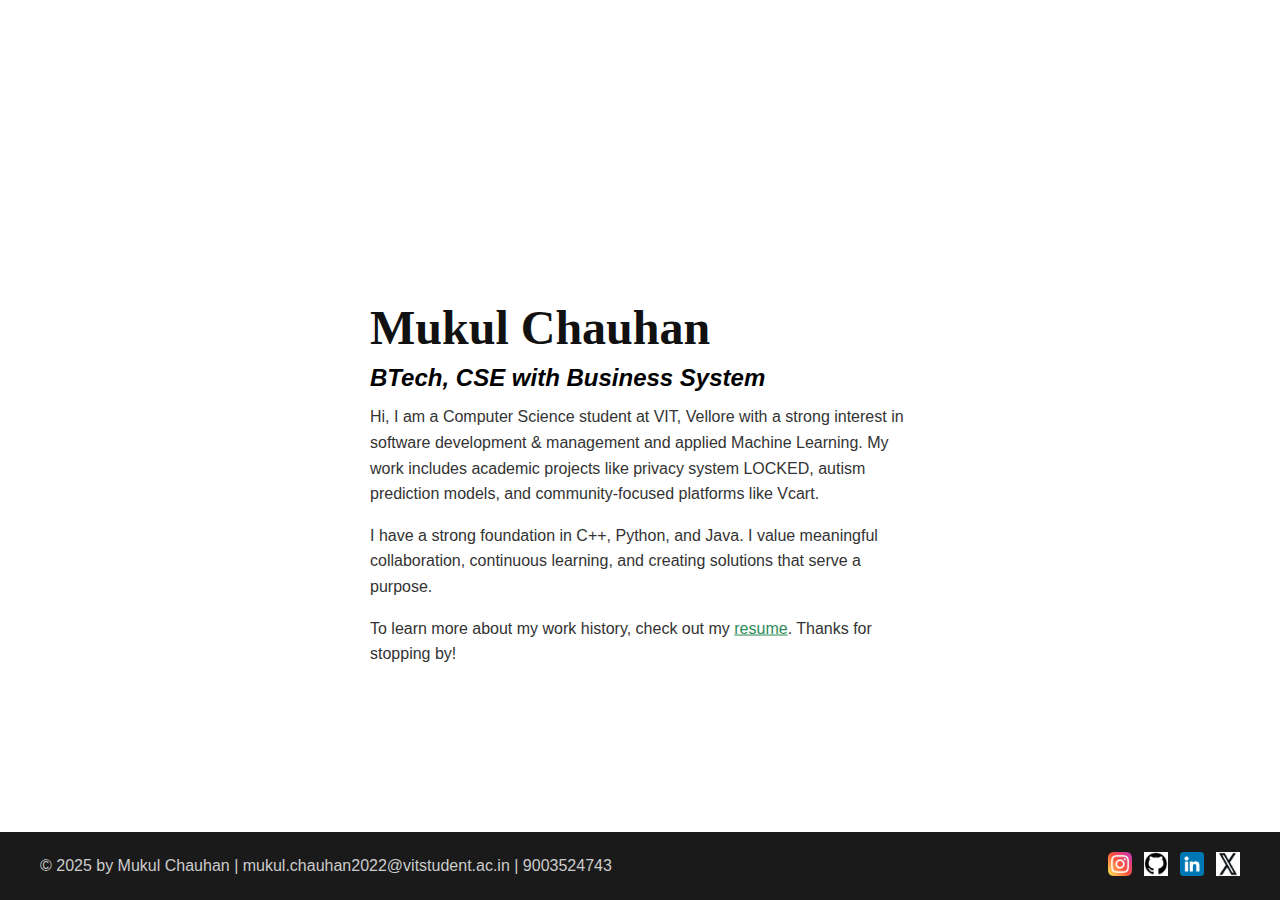
<file: index.html>
<!DOCTYPE html>
<html lang="en">
<head>
  <meta charset="UTF-8" />
  <meta name="viewport" content="width=device-width, initial-scale=1.0"/>
  <title>Mukul Chauhan - 22BBS0125</title>
  <link rel="stylesheet" href="style.css" />
</head>

<body>

  <div class="hero">
    <div class="content">
      <h1>Mukul Chauhan</h1>
      <h2>BTech, CSE with Business System</h2>
      <p>
        Hi, I am a Computer Science student at VIT, Vellore with a strong interest
        in software development & management and applied Machine Learning.
        My work includes academic projects like privacy system LOCKED, autism
        prediction models, and community-focused platforms like Vcart.
      </p>
      <p>
        I have a strong foundation in C++, Python, and Java. I value meaningful
        collaboration, continuous learning, and creating solutions that serve a
        purpose.
      </p>
      <p>
        To learn more about my work history, check out my
        <a href="resume.html">resume</a>. Thanks for stopping by!
      </p>
    </div>
  </div>

  <footer>
    <div class="footer-left">
      <p>
        © 2025 by Mukul Chauhan |
        <a href="mailto:mukul.chauhan2022@vitstudent.ac.in">mukul.chauhan2022@vitstudent.ac.in</a>
        | 9003524743
      </p>
    </div>
    <ul class="socials footer-right">
      <li>
        <a href="https://www.instagram.com/mukul_814/" target="_blank">
          <img src="instagram.png" alt="Instagram">
        </a>
      </li>
      <li>
        <a href="https://github.com/Mukul814" target="_blank">
          <img src="github" alt="GitHub">
        </a>
      </li>
      <li>
        <a href="https://www.linkedin.com/in/mukul-chauhan-92769a319/" target="_blank">
          <img src="linkedin.png" alt="LinkedIn">
        </a>
      </li>
      <li>
        <a href="https://x.com/MukulChauhan814" target="_blank">
          <img src="twitter.png" alt="Twitter">
        </a>
      </li>
    </ul>
  </footer>

</body>
</html>
</file>
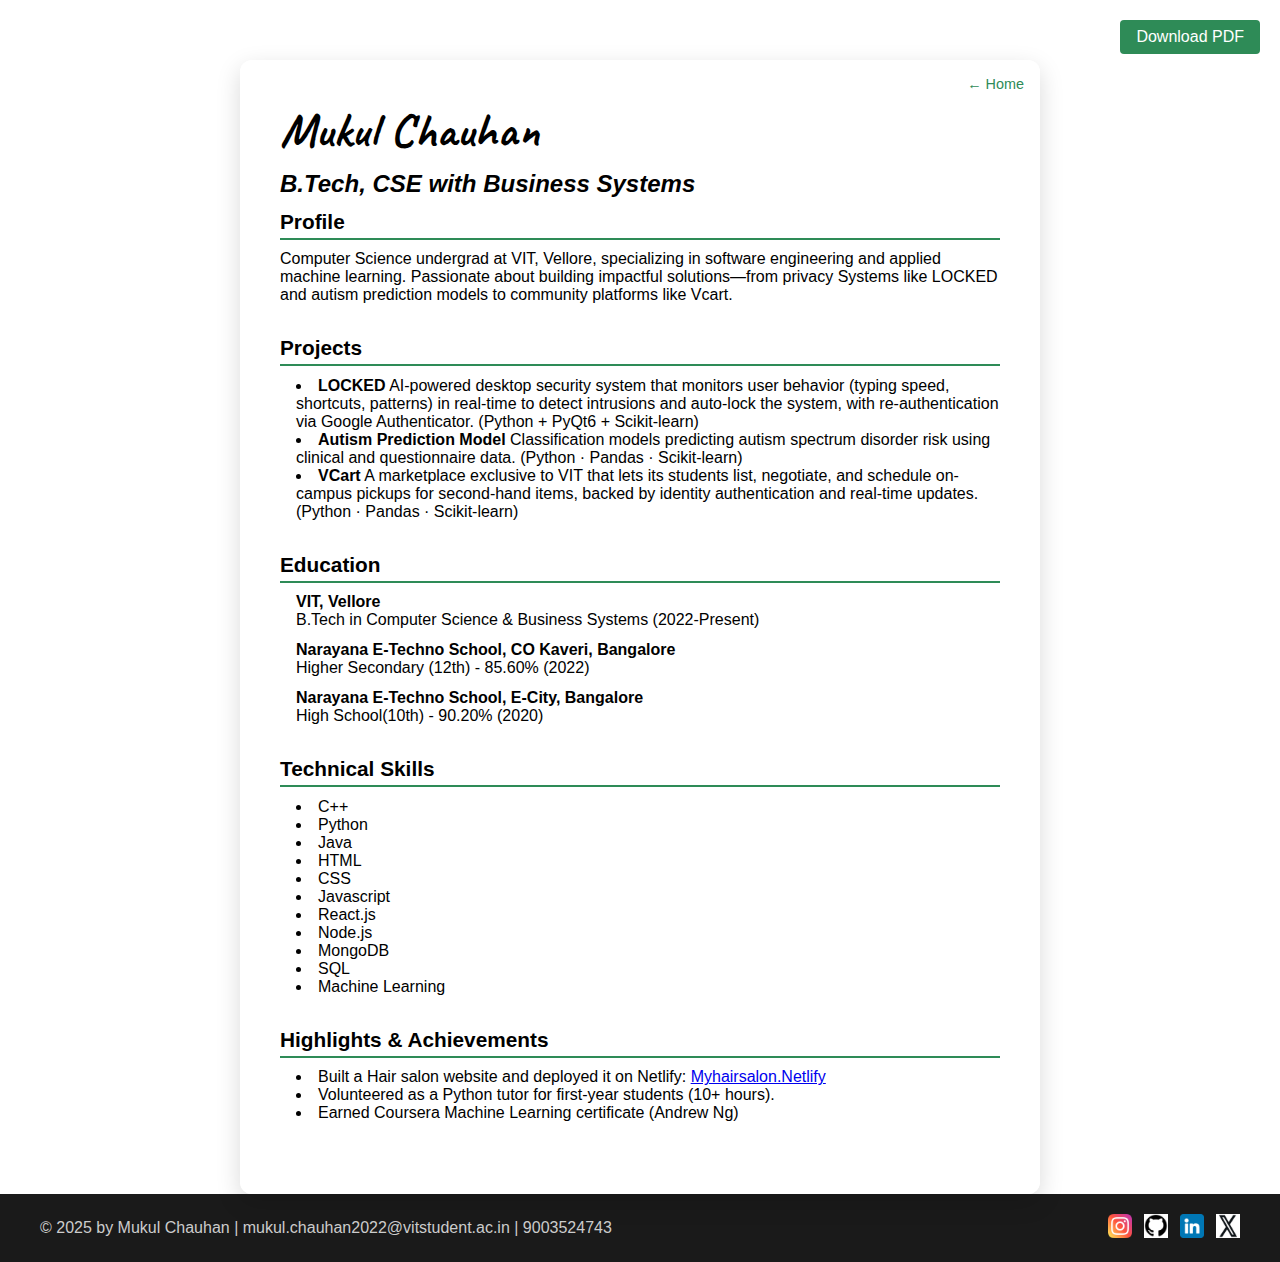
<file: resume.html>
<!DOCTYPE html>
<html lang="en">
<head>
  <meta charset="UTF-8" />
  <meta name="viewport" content="width=device-width, initial-scale=1" />
  <title>Resume | Mukul Chauhan</title>
  <link rel="icon" type="image/x-icon" href="favicon.png" />

  <link
    href="https://fonts.googleapis.com/css2?family=Caveat:wght@400;700&display=swap"
    rel="stylesheet"
  />


  <link rel="stylesheet" href="style.css" />
</head>

<body class="resume">
  <a class="btn download-link" href="MukulChauhan_Resume.pdf" download>
    Download PDF
  </a>

  <div class="resume-card">

    <a href="index.html" class="back-home">← Home</a>

    <header class="resume-header">
      <h1>Mukul Chauhan</h1>
      <h2>B.Tech, CSE with Business Systems</h2>
    </header>

    <main class="resume-body">
      <section>
        <h3>Profile</h3>
        <p>
          Computer Science undergrad at VIT, Vellore, specializing in software engineering and applied machine learning.
          Passionate about building impactful solutions—from privacy Systems like LOCKED
          and autism prediction models to community platforms like Vcart.
        </p>
      </section>

      <section>
        <h3>Projects</h3>
        <ul>
          <li>
            <strong>LOCKED</strong>  
            AI-powered desktop security system that monitors user behavior (typing speed, shortcuts, patterns)
            in real-time to detect intrusions and auto-lock the system, with re-authentication via Google Authenticator. 
            (Python + PyQt6 + Scikit-learn)
          </li>
          <li>
            <strong>Autism Prediction Model</strong>  
            Classification models predicting autism spectrum disorder risk
            using clinical and questionnaire data. (Python · Pandas · Scikit-learn)
          </li>
          <li>
            <strong>VCart</strong>  
            A marketplace exclusive to VIT that lets its students list, negotiate, and schedule on-campus pickups for 
            second-hand items, backed by identity authentication and real-time updates. (Python · Pandas · Scikit-learn)
          </li>
        </ul>
      </section>

      <section>
        <h3>Education</h3>
        <ul class="education">
          <li>
            <strong>VIT, Vellore</strong><br/>
            B.Tech in Computer Science & Business Systems (2022-Present)
          </li>
          <li>
            <strong>Narayana E-Techno School, CO Kaveri, Bangalore</strong><br/>
            Higher Secondary (12th) - 85.60% (2022)
          </li>
          <li>
            <strong>Narayana E-Techno School, E-City, Bangalore</strong><br/>
            High School(10th) - 90.20% (2020)
          </li>
        </ul>
      </section>

      <section>
        <h3>Technical Skills</h3>
        <ul>
            <li>C++</li>
            <li>Python</li>
            <li>Java</li>
            <li>HTML</li>
            <li>CSS</li>
            <li>Javascript</li>
            <li>React.js</li>
            <li>Node.js</li>
            <li>MongoDB</li>
            <li>SQL</li>
            <li>Machine Learning</li>
        </ul>
      </section>

      <section>
        <h3>Highlights & Achievements</h3>
        <ul>
          <li>Built a Hair salon website and deployed it on Netlify: <a href="https://candid-gumption-a4c8b5.netlify.app">Myhairsalon.Netlify</a></li>
          <li>Volunteered as a Python tutor for first-year students (10+ hours).</li>
          <li>Earned Coursera Machine Learning certificate (Andrew Ng)</li>
        </ul>
      </section>
    </main>
  </div>

  <footer>
    <div class="footer-left">
      <p>
        © 2025 by Mukul Chauhan |
        <a href="mailto:mukul.chauhan2022@vitstudent.ac.in">mukul.chauhan2022@vitstudent.ac.in</a>
        | 9003524743
      </p>
    </div>
    <ul class="socials footer-right">
      <li>
        <a href="https://www.instagram.com/mukul_814/" target="_blank">
          <img src="instagram.png" alt="Instagram">
        </a>
      </li>
      <li>
        <a href="https://github.com/Mukul814" target="_blank">
          <img src="github" alt="GitHub">
        </a>
      </li>
      <li>
        <a href="https://www.linkedin.com/in/mukul-chauhan-92769a319/" target="_blank">
          <img src="linkedin.png" alt="LinkedIn">
        </a>
      </li>
      <li>
        <a href="https://x.com/MukulChauhan814" target="_blank">
          <img src="twitter.png" alt="Twitter">
        </a>
      </li>
    </ul>
  </footer>

</body>
</html>
</file>
<file: style.css>
* {
  margin: 0;
  padding: 0;
  box-sizing: border-box;
  font-family: 'Segoe UI', Tahoma, Geneva, Verdana, sans-serif;
}

.btn {
  display: inline-block;
  background: seagreen;
  color: #fff;
  padding: 0.5em 1em;
  border-radius: 4px;
  text-decoration: none;
}

footer {
  display: flex;
  justify-content: space-between;
  align-items: center;
  background: #1a1a1a;
  color: #ccc;
  padding: 20px 40px;
}
footer a {
  color: #ccc;
  text-decoration: none;
}
.socials {
  list-style: none;
  display: flex;
}
.socials li {
  margin-left: 12px;
}
.socials img {
  width: 24px;
  height: 24px;
  object-fit: contain;
  transition: transform 0.2s;
}
.socials img:hover {
  transform: scale(1.1);
}

body:not(.resume) {
  display: flex;
  flex-direction: column;
  min-height: 100vh;
  background: url('https://plus.unsplash.com/premium_photo-1681566925294-7ff6eba5a9c2?q=80&w=2070&auto=format&fit=crop&ixlib=rb-4.1.0&ixid=M3wxMjA3fDB8MHxwaG90by1wYWdlfHx8fGVufDB8fHx8fA%3D%3D')
    no-repeat center center fixed;
  background-size: cover;
}

.hero {
  position: relative;
  flex: 1;
}

.content {
  position: absolute;
  top: 59%;
  left: 50%;
  transform: translate(-50%, -50%);
  width: 60vw;
  max-width: 600px;
  box-sizing: border-box;
  padding: 30px;
  border-radius: 10px;
  text-align: left;
}

.content h1 {
  font-family: 'Caveat', cursive;
  font-size: 3rem;
  color: #111;
  margin-bottom: 0.2em;
}

.content h2 {
  font-style: italic;
  font-size: 1.5rem;
  margin-bottom: 0.5em;
}

.content p {
  font-size: 1rem;
  line-height: 1.6;
  margin-bottom: 1em;
  color: #333;
}

.content a {
  color: seagreen;
}

body.resume {
  display: flex;
  flex-direction: column;
  min-height: 100vh;
  background: url('https://images.unsplash.com/photo-1581091870620-94189d9157c0?auto=format&fit=crop&w=2070&q=80')
    no-repeat center center fixed;
  background-size: cover;
  padding-top: 60px;
  padding-bottom: 0;
}

body.resume .download-link {
  position: fixed;
  top: 20px;
  right: 20px;
  z-index: 10;
}

body.resume .resume-card {
  position: relative;
  flex: 1;
  max-width: 800px;
  margin: 0 auto;
  background: rgba(255, 255, 255, 0.95);
  padding: 40px;
  border-radius: 12px;
  box-shadow: 0 8px 24px rgba(0, 0, 0, 0.15);
}

body.resume .back-home {
  position: absolute;
  top: 16px;
  right: 16px;
  color: seagreen;
  text-decoration: none;
  font-size: 0.9rem;
}

body.resume .resume-header h1 {
  font-family: 'Caveat', cursive;
  font-size: 3rem;
  margin-bottom: 0.2em;
}

body.resume .resume-header h2 {
  font-style: italic;
  font-size: 1.5rem;
  margin-bottom: 0.5em;
}

body.resume .resume-body section {
  margin-bottom: 2em;
}

body.resume .resume-body h3 {
  border-bottom: 2px solid seagreen;
  padding-bottom: 0.2em;
  margin-bottom: 0.5em;
  font-size: 1.3rem;
}

body.resume .resume-body ul {
  list-style: disc inside;
  margin-left: 1em;
}

body.resume .resume-body .education {
  list-style: none;
  padding-left: 0;
}

body.resume .resume-body .education li {
  margin-bottom: 0.75em;
}

body.resume footer {
  margin-top: auto;
}
</file>
